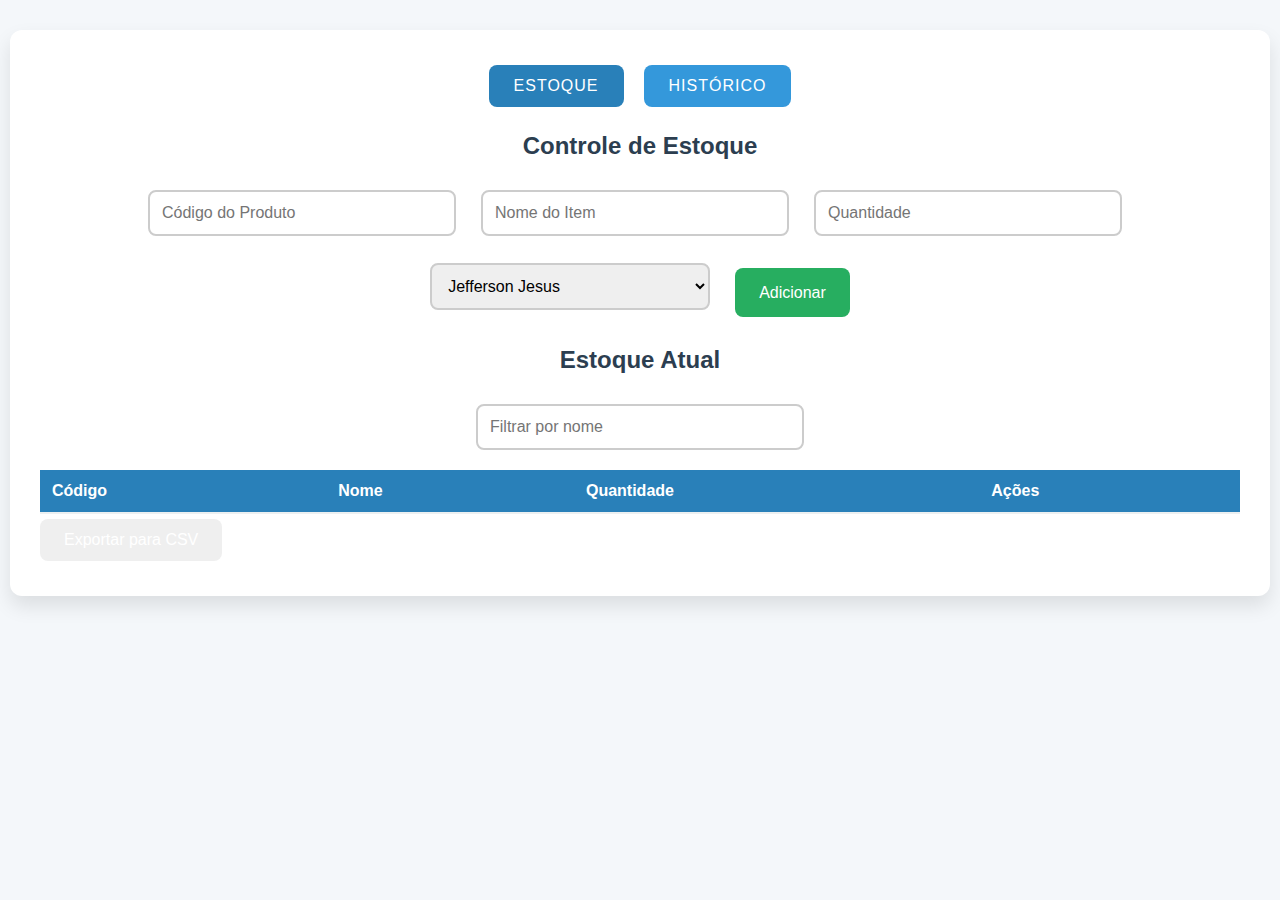
<file: index.html>
<!DOCTYPE html>
<html lang="pt-BR">
<head>
    <meta charset="UTF-8">
    <meta name="viewport" content="width=device-width, initial-scale=1.0">
    <title>Controle de Estoque</title>
    <style>
        body {
            font-family: 'Segoe UI', Tahoma, Geneva, Verdana, sans-serif;
            background-color: #f4f7fa;
            margin: 0;
            padding: 0;
            color: #333;
        }

        .container {
            width: 100%;
            max-width: 1200px;
            margin: 30px auto;
            background-color: #fff;
            border-radius: 12px;
            padding: 30px;
            box-shadow: 0 10px 20px rgba(0, 0, 0, 0.1);
        }

        h2, h3 {
            color: #2c3e50;
            font-size: 24px;
            text-align: center;
            margin-bottom: 30px;
        }

        .menu {
            display: flex;
            justify-content: center;
            margin-bottom: 20px;
            gap: 20px;
        }

        .menu button {
            background-color: #3498db;
            color: #fff;
            padding: 12px 25px;
            font-size: 16px;
            border: none;
            border-radius: 8px;
            cursor: pointer;
            transition: background-color 0.3s;
            text-transform: uppercase;
            letter-spacing: 1px;
        }

        .menu button:hover {
            background-color: #2980b9;
        }

        .menu button.active {
            background-color: #2980b9;
        }

        input[type="text"], input[type="number"], select, input[type="date"] {
            width: 100%;
            max-width: 280px;
            padding: 12px;
            margin-bottom: 12px;
            margin-right: 10px;
            border: 2px solid #ccc;
            border-radius: 8px;
            font-size: 16px;
            transition: border-color 0.3s ease;
        }

        input[type="text"]:focus, input[type="number"]:focus, select:focus, input[type="date"]:focus {
            border-color: #3498db;
        }

        button {
            padding: 12px 24px;
            margin: 5px 0;
            font-size: 16px;
            color: #fff;
            border: none;
            border-radius: 8px;
            cursor: pointer;
            transition: all 0.3s ease;
        }

        .btn-add {
            background-color: #27ae60;
        }

        .btn-entry {
            background-color: #3498db;
        }

        .btn-exit {
            background-color: #e74c3c;
        }

        .btn-delete {
            background-color: #e74c3c;
        }

        button:hover {
            opacity: 0.8;
        }

        table {
            width: 100%;
            border-collapse: collapse;
            margin-top: 20px;
        }

        th, td {
            padding: 12px;
            text-align: left;
            border-bottom: 2px solid #ecf0f1;
        }

        th {
            background-color: #2980b9;
            color: #fff;
            font-size: 16px;
        }

        td {
            font-size: 14px;
            color: #2c3e50;
        }

        tr:nth-child(even) {
            background-color: #f9f9f9;
        }

        .alert {
            padding: 15px;
            text-align: center;
            font-weight: bold;
            border-radius: 8px;
            margin-bottom: 20px;
        }

        .alert.error {
            background-color: #e74c3c;
            color: white;
        }

        .alert.success {
            background-color: #27ae60;
            color: white;
        }

        .tab-content {
            display: none;
        }

        .tab-content.active {
            display: block;
        }
    </style>
</head>
<body>

    <div class="container">
        <div class="menu">
            <button id="estoqueTab" class="active" onclick="showTab('estoque')">Estoque</button>
            <button id="historicoTab" onclick="showTab('historico')">Histórico</button>
        </div>

        <div class="alert" id="alertMessage" style="display: none;"></div>

        <div id="estoque" class="tab-content active">
            <h2>Controle de Estoque</h2>
            <div style="display: flex; justify-content: center; gap: 15px; flex-wrap: wrap;">
                <input type="text" id="productCode" placeholder="Código do Produto">
                <input type="text" id="itemName" placeholder="Nome do Item">
                <input type="number" id="itemQuantity" placeholder="Quantidade">
                <select id="responsiblePerson">
                    <option value="Jefferson Jesus">Jefferson Jesus</option>
                    <option value="Marcos Santana">Marcos Santana</option>
                </select>
                <button class="btn-add" onclick="addItem()">Adicionar</button>
            </div>

            <h3>Estoque Atual</h3>
            <input type="text" id="filterProduct" placeholder="Filtrar por nome" oninput="filterStock()" style="max-width: 300px; margin-bottom: 20px; display: block; margin: 0 auto;">
            <table>
                <thead>
                    <tr>
                        <th>Código</th>
                        <th>Nome</th>
                        <th>Quantidade</th>
                        <th>Ações</th>
                    </tr>
                </thead>
                <tbody id="inventoryBody"></tbody>
            </table>
            <button onclick="exportCSV()">Exportar para CSV</button>
        </div>

        <div id="historico" class="tab-content">
            <h3>Histórico de Movimentações</h3>
            <div style="display: flex; justify-content: center; gap: 15px; margin-bottom: 20px;">
                <select id="filterType" onchange="updateFilterPlaceholder()">
                    <option value="nome">Filtrar por Nome</option>
                    <option value="responsavel">Filtrar por Responsável</option>
                    <option value="data">Filtrar por Data</option>
                </select>
                <input type="text" id="filterValue" placeholder="Digite o valor" oninput="filterHistory()" style="max-width: 300px;">
            </div>
            <table>
                <thead>
                    <tr>
                        <th>Código</th>
                        <th>Item</th>
                        <th>Tipo</th>
                        <th>Quantidade</th>
                        <th>Responsável</th>
                        <th>Data</th>
                    </tr>
                </thead>
                <tbody id="historyBody"></tbody>
            </table>
        </div>
    </div>

    <script>
        let inventory = JSON.parse(localStorage.getItem("inventory")) || {};
        let history = JSON.parse(localStorage.getItem("history")) || [];
        let alertMessage = document.getElementById("alertMessage");

        function addItem() {
            const code = document.getElementById("productCode").value;
            const name = document.getElementById("itemName").value;
            const quantity = parseInt(document.getElementById("itemQuantity").value);
            const responsible = document.getElementById("responsiblePerson").value;

            if (!code || !name || !quantity || !responsible) {
                showAlert("Todos os campos são obrigatórios.", true);
                return;
            }

            if (quantity <= 0) {
                showAlert("A quantidade deve ser maior que zero.", true);
                return;
            }

            if (inventory[code]) {
                inventory[code].quantity += quantity;
            } else {
                inventory[code] = { name, quantity };
            }

            addHistory(code, name, "Entrada", quantity, responsible);
            saveData();
            updateTable();
            clearInputFields();
            showAlert("Produto cadastrado com sucesso!", false);
        }

        function addHistory(code, name, type, quantity, responsible) {
            const date = new Date().toISOString(); // Armazena a data em formato ISO
            history.push({ code, name, type, quantity, responsible, date });
            saveData();
            updateHistoryTable();
        }

        function saveData() {
            localStorage.setItem("inventory", JSON.stringify(inventory));
            localStorage.setItem("history", JSON.stringify(history));
        }

        function updateTable() {
            const inventoryBody = document.getElementById("inventoryBody");
            inventoryBody.innerHTML = "";
            for (const code in inventory) {
                const row = document.createElement("tr");
                row.innerHTML = `
                    <td>${code}</td>
                    <td>${inventory[code].name}</td>
                    <td>${inventory[code].quantity}</td>
                    <td>
                        <button class="btn-entry" onclick="updateQuantity('${code}', 'Entrada')">Entrada</button>
                        <button class="btn-exit" onclick="updateQuantity('${code}', 'Saída')">Saída</button>
                        <button class="btn-delete" onclick="deleteItem('${code}')">Excluir</button>
                    </td>
                `;
                inventoryBody.appendChild(row);

                // Notificação de estoque baixo
                if (inventory[code].quantity < 5) {
                    row.style.backgroundColor = "#f39c12"; // Alerta visual
                    showAlert(`Estoque baixo para o item: ${inventory[code].name}`, true);
                }
            }
        }

        function deleteItem(code) {
            const itemName = inventory[code].name;
            delete inventory[code];
            addHistory(code, itemName, "Exclusão", 0, "Usuário");
            saveData();
            updateTable();
            showAlert(`${itemName} foi excluído do estoque!`, false);
        }

        function updateQuantity(code, type) {
            const quantity = parseInt(prompt(`Digite a quantidade de ${type.toLowerCase()} para o item ${inventory[code].name}:`));

            if (isNaN(quantity) || quantity <= 0) {
                showAlert("A quantidade deve ser maior que zero.", true);
                return;
            }

            if (type === "Saída" && inventory[code].quantity < quantity) {
                showAlert("Quantidade insuficiente em estoque.", true);
                return;
            }

            inventory[code].quantity += (type === "Entrada" ? quantity : -quantity);
            const responsible = "Usuário"; // Pode ser modificado com base no sistema de login
            addHistory(code, inventory[code].name, type, quantity, responsible);
            saveData();
            updateTable();
        }

        function updateHistoryTable() {
            const historyBody = document.getElementById("historyBody");
            historyBody.innerHTML = "";
            for (const item of history) {
                const row = document.createElement("tr");
                row.innerHTML = `
                    <td>${item.code}</td>
                    <td>${item.name}</td>
                    <td>${item.type}</td>
                    <td>${item.quantity}</td>
                    <td>${item.responsible}</td>
                    <td>${new Date(item.date).toLocaleString()}</td> <!-- Formato de data legível -->
                `;
                historyBody.appendChild(row);
            }
        }

        function filterHistory() {
            const filterType = document.getElementById("filterType").value;
            const filterValue = document.getElementById("filterValue").value.toLowerCase();
            const historyBody = document.getElementById("historyBody");
            historyBody.innerHTML = "";

            history.forEach(item => {
                let matches = false;

                if (filterType === "nome") {
                    matches = item.name.toLowerCase().includes(filterValue);
                } else if (filterType === "responsavel") {
                    matches = item.responsible.toLowerCase().includes(filterValue);
                } else if (filterType === "data") {
                    const itemDate = new Date(item.date).toLocaleDateString();
                    matches = itemDate.includes(filterValue);
                }

                if (matches) {
                    const row = document.createElement("tr");
                    row.innerHTML = `
                        <td>${item.code}</td>
                        <td>${item.name}</td>
                        <td>${item.type}</td>
                        <td>${item.quantity}</td>
                        <td>${item.responsible}</td>
                        <td>${new Date(item.date).toLocaleString()}</td>
                    `;
                    historyBody.appendChild(row);
                }
            });

            // Se nenhum resultado for encontrado
            if (historyBody.innerHTML === "") {
                const row = document.createElement("tr");
                row.innerHTML = `<td colspan="6" style="text-align:center;">Nenhum registro encontrado.</td>`;
                historyBody.appendChild(row);
            }
        }

        function showAlert(message, isError) {
            alertMessage.textContent = message;
            alertMessage.style.display = "block";
            alertMessage.className = isError ? "alert error" : "alert success";
        }

        function showTab(tab) {
            document.querySelectorAll(".tab-content").forEach(content => content.classList.remove("active"));
            document.getElementById(tab).classList.add("active");
            document.querySelectorAll(".menu button").forEach(button => button.classList.remove("active"));
            document.getElementById(tab + "Tab").classList.add("active");
        }

        function updateFilterPlaceholder() {
            const filterType = document.getElementById("filterType").value;
            const filterValue = document.getElementById("filterValue");
            if (filterType === "data") {
                filterValue.type = "date";
                filterValue.placeholder = "Selecione uma data";
            } else {
                filterValue.type = "text";
                filterValue.placeholder = "Digite o valor";
            }
        }

        updateTable();
        updateHistoryTable();
    </script>
</body>
</html>
</file>
